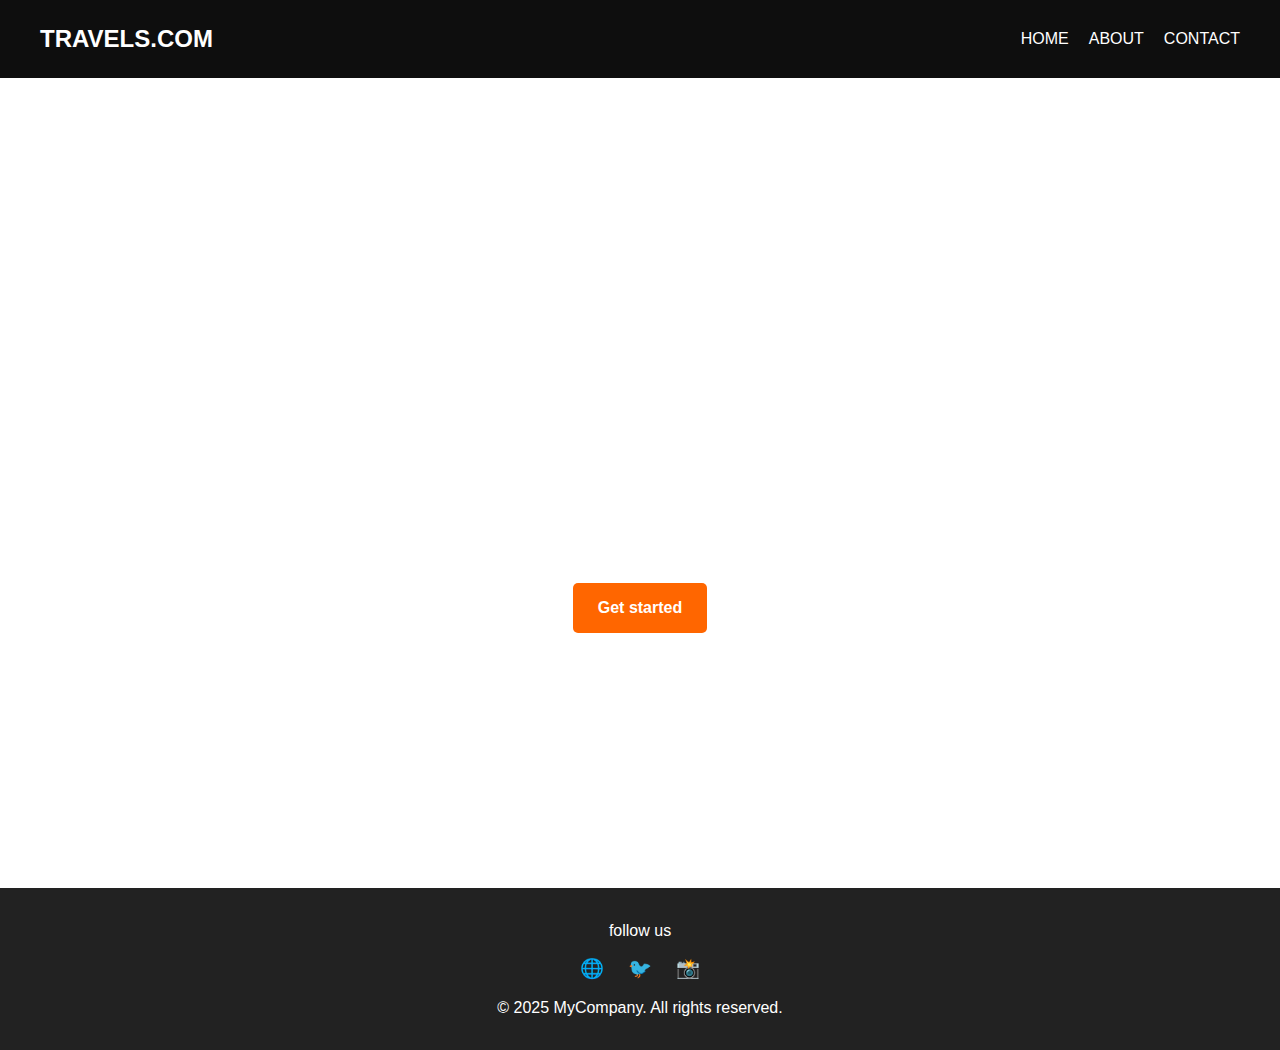
<file: index.html>
<!DOCTYPE html>
<html lang="en">
    <head>
        <meta charset="UTF-8">
        <meta name="viewport" content="width=device-width, initial-scale=1.0">
        <title>Landing Page</title>
        <link rel="stylesheet" href="styles.css">
    </head>
    <body>
        <header class="header">
            <h2>TRAVELS.COM</h2>
            <nav class="navbar" id="navbar">
                <ul class="nav-links">
                    <li><a href="#">HOME</a></li>
                    <li><a href="#">ABOUT</a></li>
                    <li><a href="#">CONTACT</a></li>
                </ul>
            </nav>
            <div class="menu-toggle" onclick="toggleMenu()">☰</div>

        </header>
        <section class="hero">
            <h1>WELCOME TO OUR WEBSITE</h1>
            <p>Travel is the act of moving from one place to another, often to explore new destinations, cultures, and experiences. Whether it's a relaxing beach getaway, an adventurous mountain trek, 
                or a cultural city tour, travel opens the door to discovery and personal growth. It allows people to escape their routines, connect with others, and create unforgettable memories.
                 At Travel.com, we believe that every journey has the power to inspire, educate, and transform—making the world feel a little smaller and a lot more connected.
            </p>
            <a href="#" class="cta-button">Get started</a>
            
        </section>
        <footer class="footer">
            <p>follow us</p>
            <div class="social-links">
                 <a href="#">🌐</a>
                 <a href="#">🐦</a>
                 <a href="#">📸</a>
            </div>
            <p>&copy; 2025 MyCompany. All rights reserved.</p>

        </footer>
          <script>
            
               function toggleMenu() {
                  document.getElementById('navbar').classList.toggle('active');
                }
           </script>
     
        
    </body>
</html>
</file>
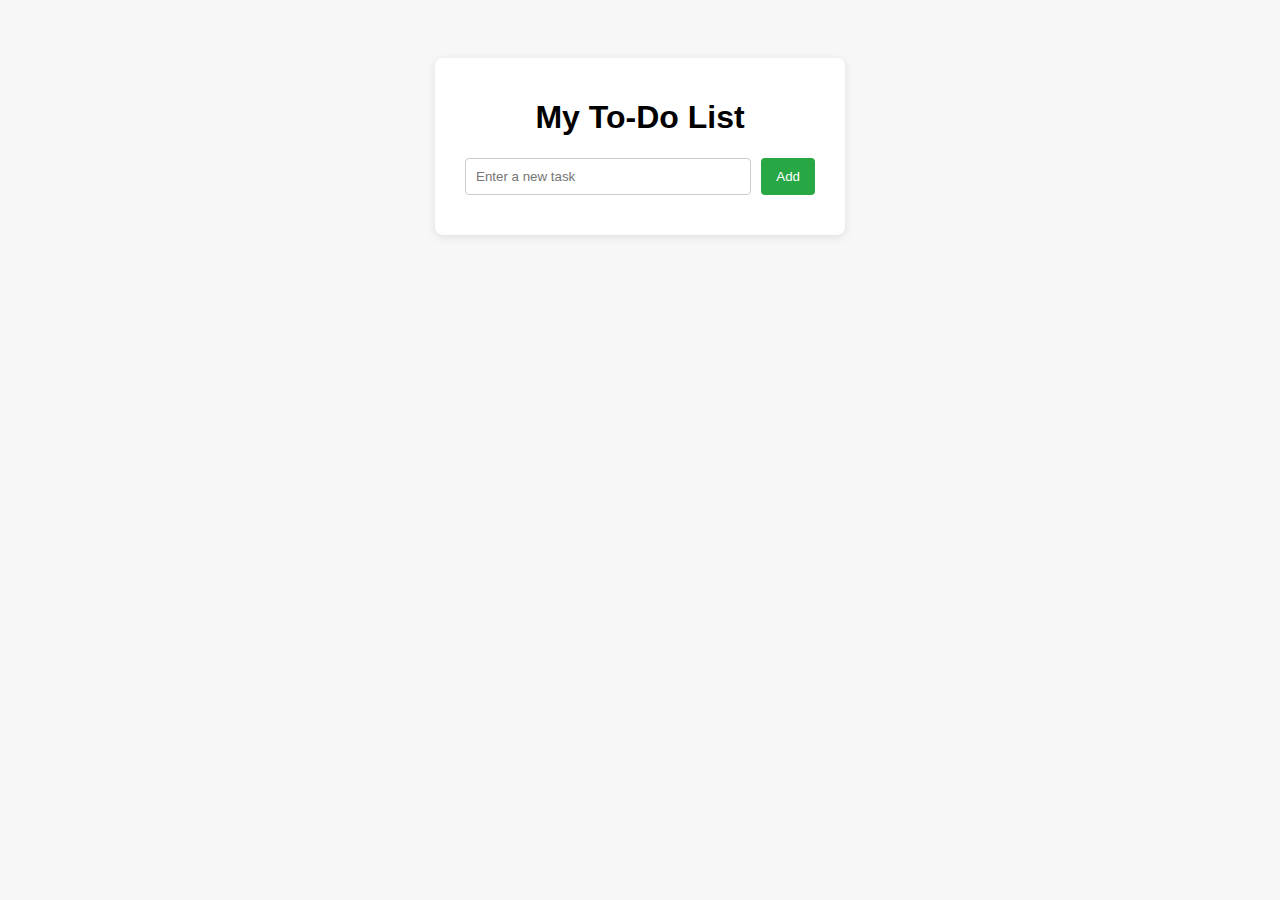
<file: task2/index.html>
<!DOCTYPE html>
<html lang="en">
<head>
  <meta charset="UTF-8">
  <meta name="viewport" content="width=device-width, initial-scale=1">
  <title>To-Do List App</title>
  <link rel="stylesheet" href="styles.css">
</head>
<body>
  <div class="container">
    <h1>My To-Do List</h1>
    <div class="input-section">
      <input type="text" id="taskInput" placeholder="Enter a new task" />
      <button id="addBtn">Add</button>
    </div>
    <ul id="taskList"></ul>
  </div>

  <script src="scripts.js"></script>
</body>
</html>
</file>
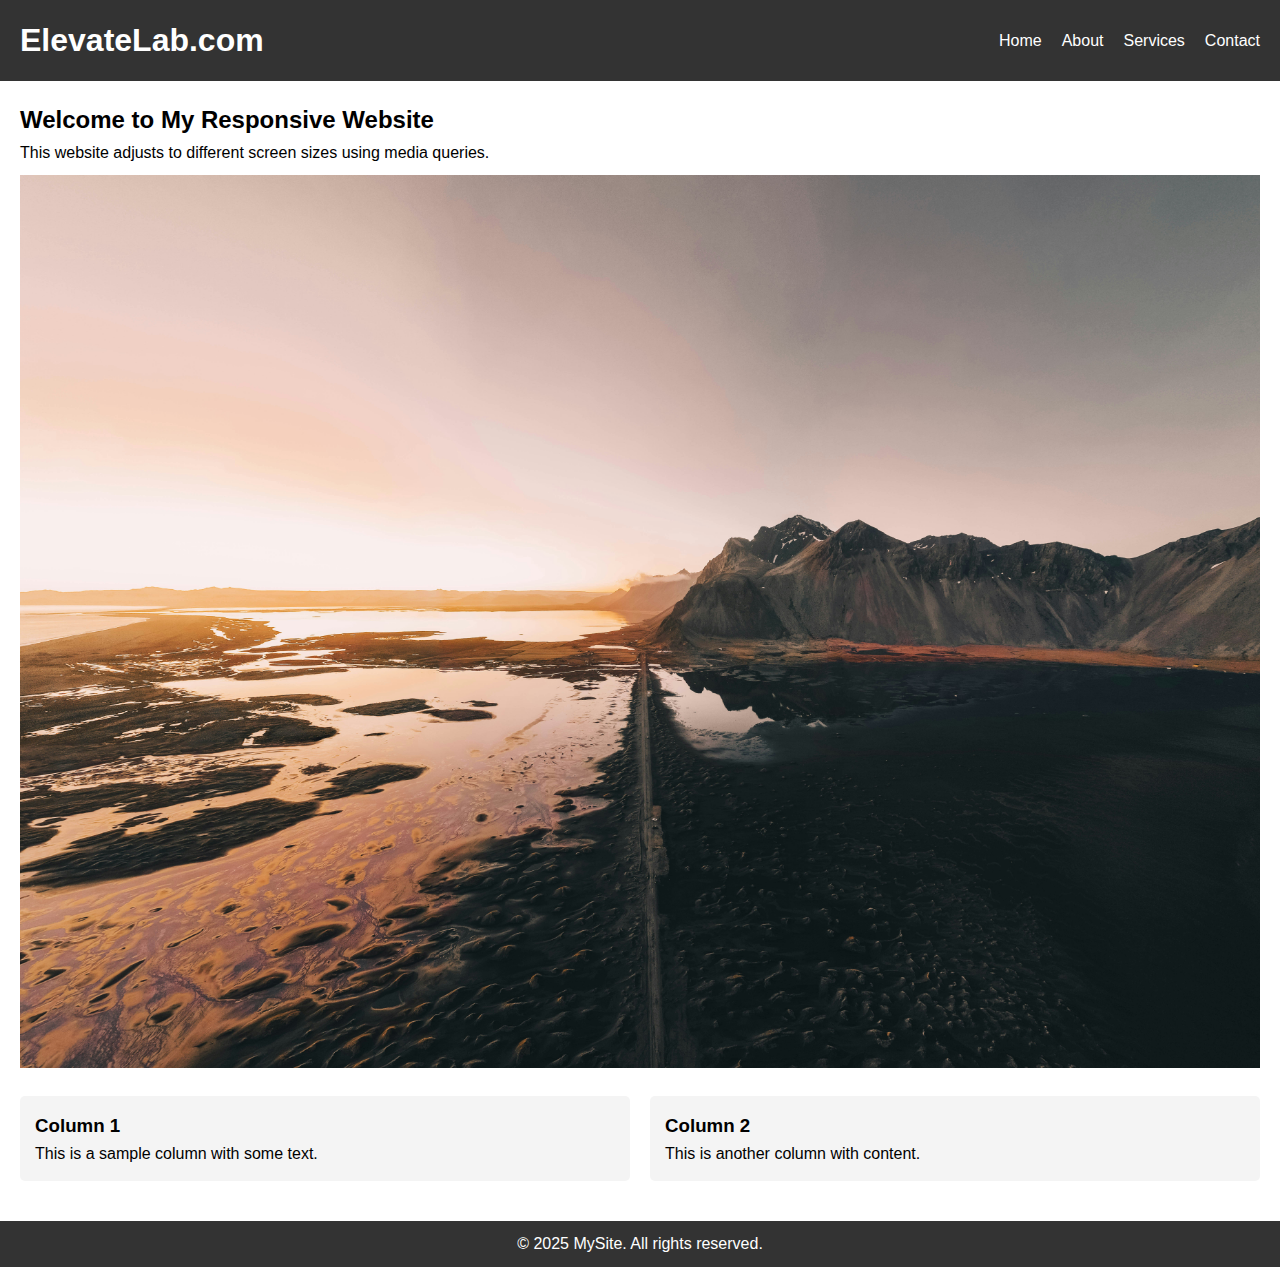
<file: task4/index.html>
<!DOCTYPE html>
<html lang="en">
<head>
  <meta charset="UTF-8" />
  <meta name="viewport" content="width=device-width, initial-scale=1.0" />
  <title>Responsive Website</title>
  <link rel="stylesheet" href="style.css" />
</head>
<body>
  <header>
    <nav class="navbar">
      <h1 class="logo">ElevateLab.com</h1>
      <ul class="nav-links">
        <li><a href="#">Home</a></li>
        <li><a href="#">About</a></li>
        <li><a href="#">Services</a></li>
        <li><a href="#">Contact</a></li>
      </ul>
    </nav>
  </header>

  <main class="container">
    <section class="hero">
      <h2>Welcome to My Responsive Website</h2>
      <p>This website adjusts to different screen sizes using media queries.</p>
      <img src="jonas-degener-VvIug1kr8yU-unsplash.jpg" alt="Sample image">
    </section>

    <section class="content">
      <div class="card">
        <h3>Column 1</h3>
        <p>This is a sample column with some text.</p>
      </div>
      <div class="card">
        <h3>Column 2</h3>
        <p>This is another column with content.</p>
      </div>
    </section>
  </main>

  <footer>
    <p>&copy; 2025 MySite. All rights reserved.</p>
  </footer>
</body>
</html>
</file>
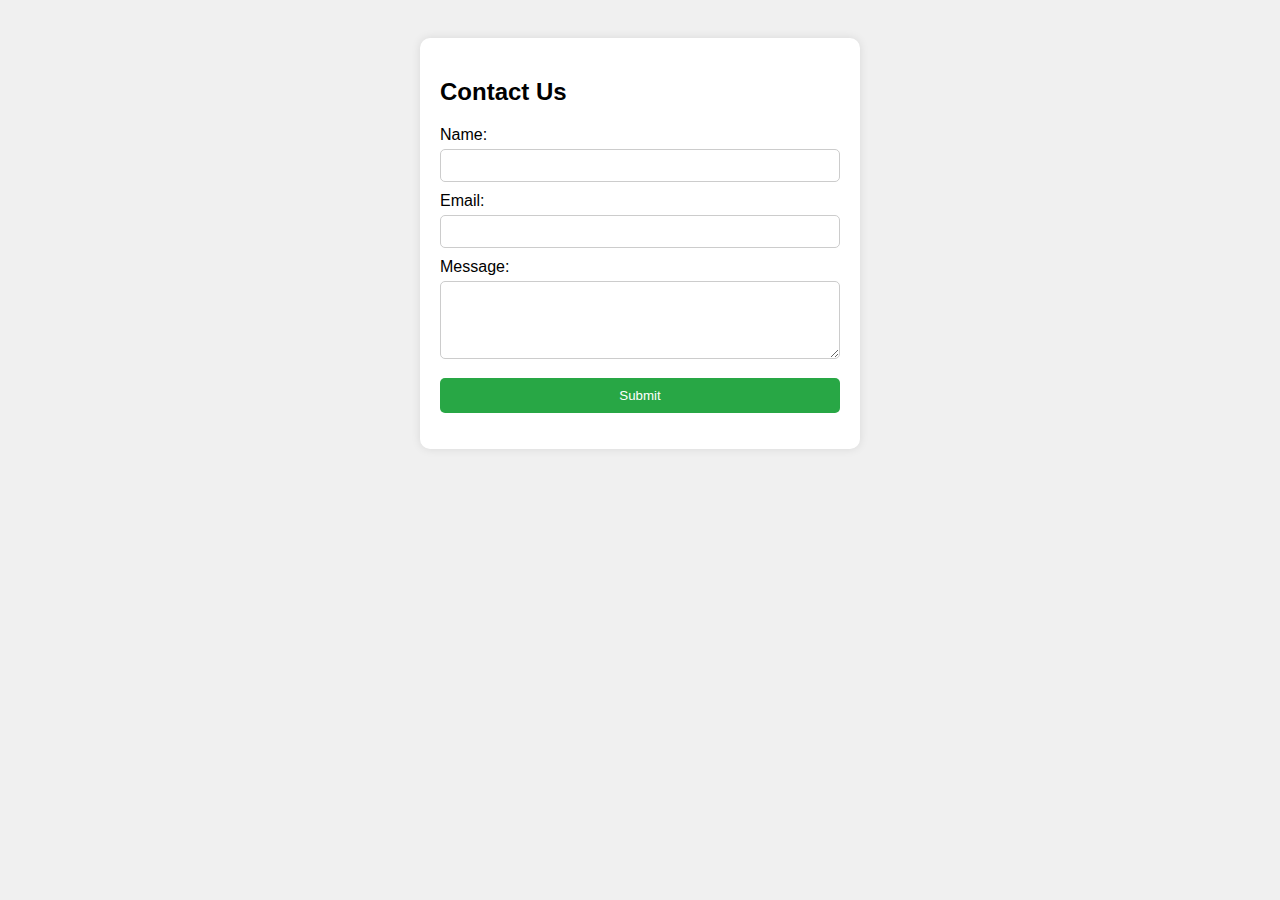
<file: task6/index.htm>
<!DOCTYPE html>
<html lang="en">
<head>
  <meta charset="UTF-8" />
  <meta name="viewport" content="width=device-width, initial-scale=1.0"/>
  <title>Contact Form</title>
  <link rel="stylesheet" href="style.css" />
</head>
<body>
  <div class="container">
    <h2>Contact Us</h2>
    <form id="contactForm">
      <label>Name:</label>
      <input type="text" id="name" />
      <small class="error" id="nameError"></small>

      <label>Email:</label>
      <input type="email" id="email" />
      <small class="error" id="emailError"></small>

      <label>Message:</label>
      <textarea id="message" rows="4"></textarea>
      <small class="error" id="messageError"></small>

      <button type="submit">Submit</button>
      <p class="success" id="successMessage"></p>
    </form>
  </div>

  <script src="script.js"></script>
</body>
</html>
</file>
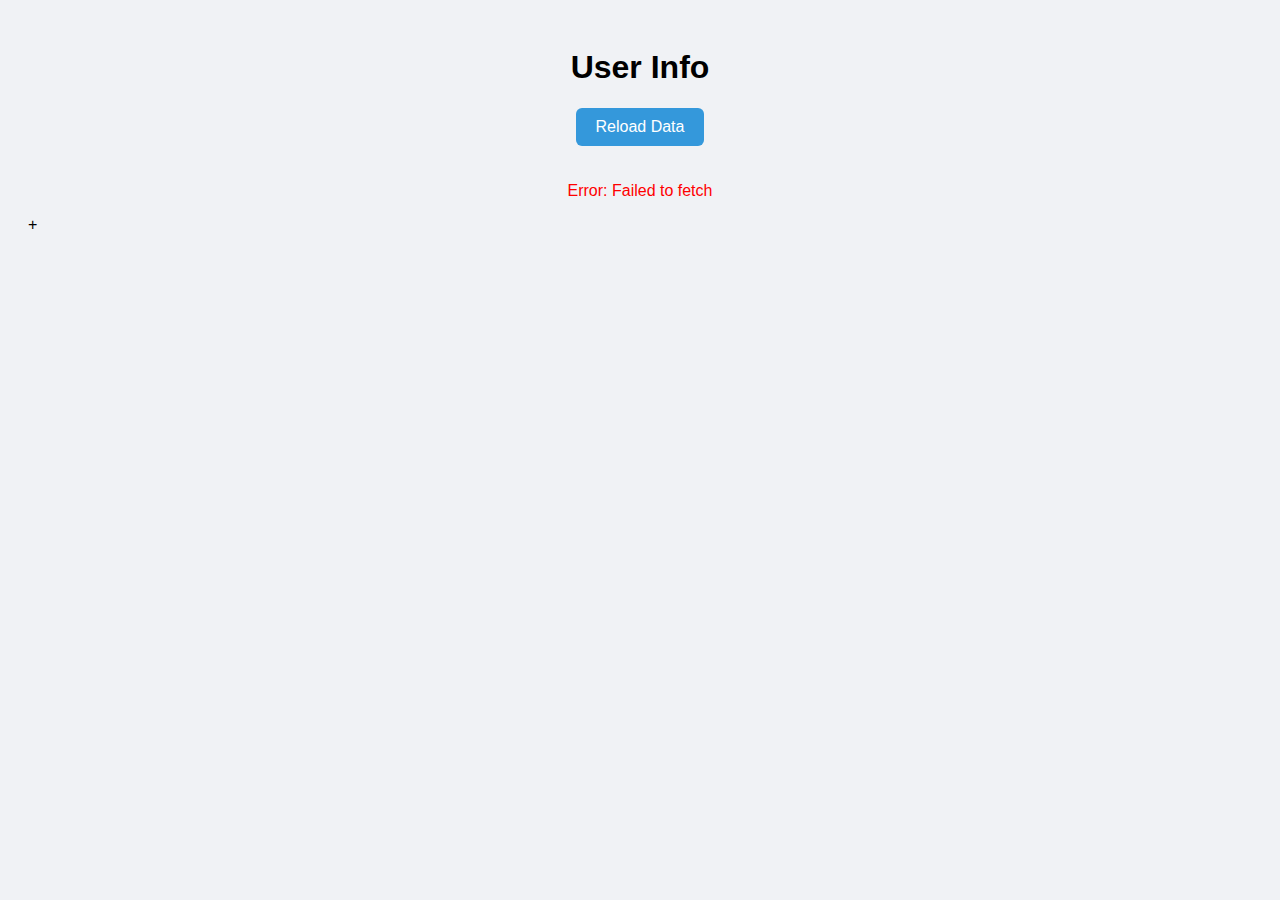
<file: task7/index.html>
<!DOCTYPE html>
<html lang="en">
<head>
  <meta charset="UTF-8" />
  <meta name="viewport" content="width=device-width, initial-scale=1.0" />
  <title>User Info Fetcher</title>
  <link rel="stylesheet" href="style.css" />
</head>
<body>
  <h1>User Info</h1>
  <button id="reloadBtn">Reload Data</button>
  <div id="userContainer"></div>

  <script src="script.js"></script>
</body>
</html>
+
</file>
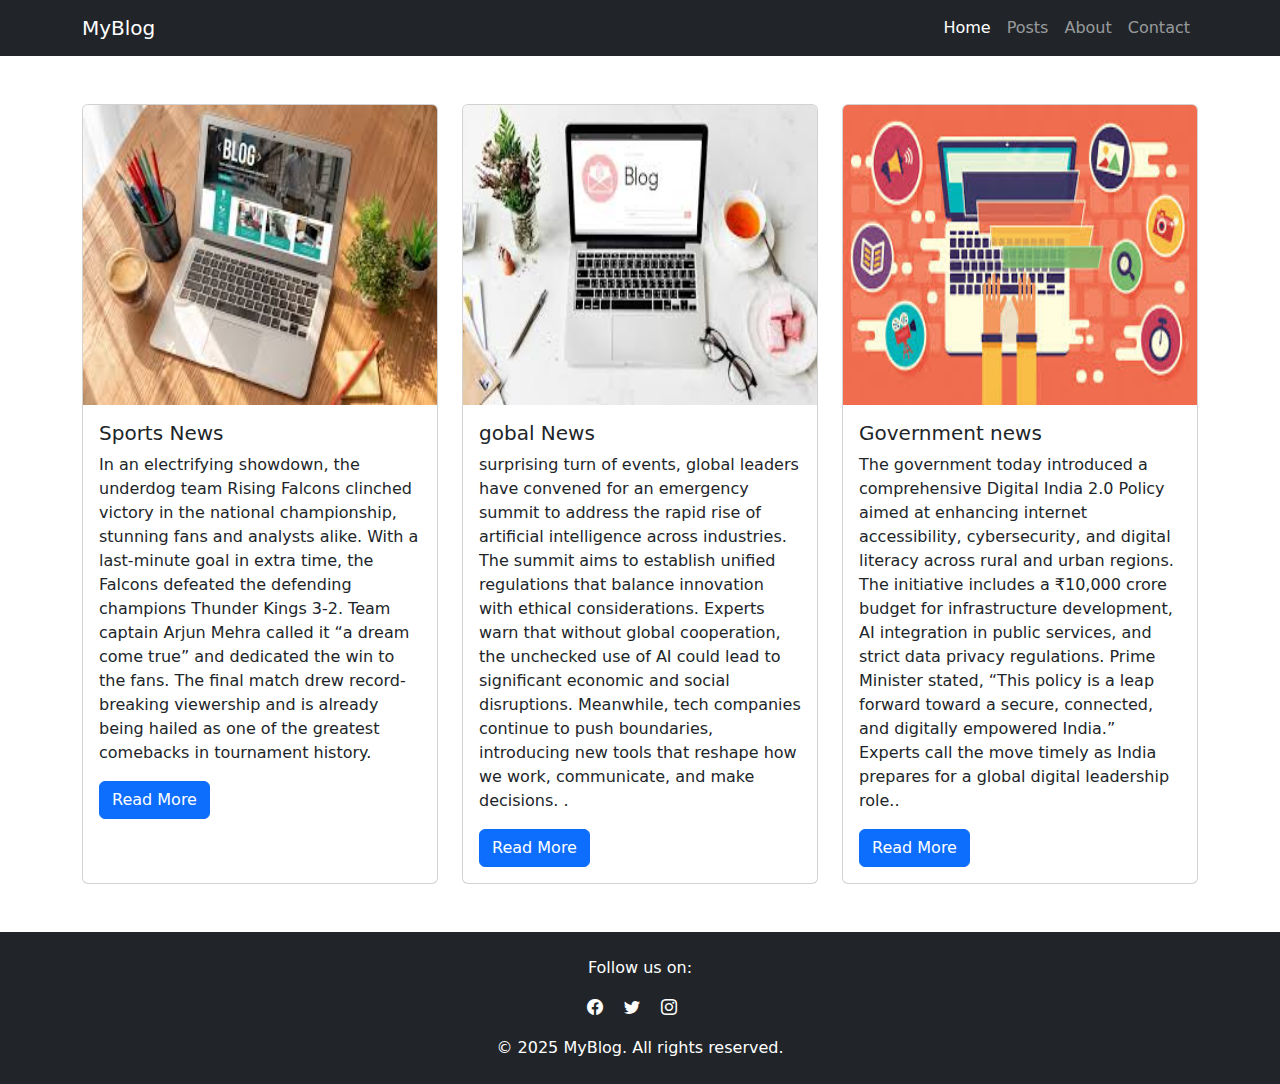
<file: task8/index.html>
<!DOCTYPE html>
<html lang="en">
<head>
  <meta charset="UTF-8" />
  <meta name="viewport" content="width=device-width, initial-scale=1.0"/>
  <title>Simple Blog</title>
  <!-- Bootstrap 5 CSS CDN -->
  <link href="https://cdn.jsdelivr.net/npm/bootstrap@5.3.3/dist/css/bootstrap.min.css" rel="stylesheet">
  <!-- Bootstrap Icons -->
  <link href="https://cdn.jsdelivr.net/npm/bootstrap-icons@1.10.5/font/bootstrap-icons.css" rel="stylesheet">
</head>
<body>
    <nav class="navbar navbar-expand-lg navbar-dark bg-dark">
        <div class="container">
            <a class="navbar-brand" href="#">MyBlog</a>
            <button class="navbar-toggler" type="button" data-bs-toggle="collapse" data-bs-target="#navbarNav">
            <span class="navbar-toggler-icon"></span>
            </button>
            <div class="collapse navbar-collapse" id="navbarNav">
            <ul class="navbar-nav ms-auto">
                <li class="nav-item"><a class="nav-link active" href="#">Home</a></li>
                <li class="nav-item"><a class="nav-link" href="#">Posts</a></li>
                <li class="nav-item"><a class="nav-link" href="#">About</a></li>
                <li class="nav-item"><a class="nav-link" href="#">Contact</a></li>
            </ul>
            </div>
        </div>
    </nav>
    <div class="container my-5">
        <div class="row g-4">
            <!-- Card 1 -->
            <div class="col-md-4">
            <div class="card h-100">
                <img src="download.jpeg" height="300"  width=" 200"class="card-img-top" alt="Blog image">
                <div class="card-body">
                <h5 class="card-title">Sports News</h5>
                <p class="card-text">In an electrifying showdown, the underdog team Rising Falcons clinched victory in the national championship, stunning fans and analysts alike. With a last-minute goal in extra time, the Falcons defeated the defending champions Thunder Kings 3-2. Team captain Arjun Mehra called it “a dream come true” and dedicated the win to the fans. The final match drew record-breaking viewership and is already being hailed as one of the greatest comebacks in tournament history.</p>
                <a href="#" class="btn btn-primary">Read More</a>
                </div>
            </div>
            </div>

            <!-- Card 2 -->
            <div class="col-md-4">
            <div class="card h-100">
                <img src="download (1).jpeg" height="300"  width="200" class="card-img-top" alt="Blog image">
                <div class="card-body">
                <h5 class="card-title">gobal News</h5>
                <p class="card-text"> surprising turn of events, global leaders have convened for an emergency summit to address the rapid rise of artificial intelligence across industries. The summit aims to establish unified regulations that balance innovation with ethical considerations. Experts warn that without global cooperation, the unchecked use of AI could lead to significant economic and social disruptions. Meanwhile, tech companies continue to push boundaries, introducing new tools that reshape how we work, communicate, and make decisions.

.</p>
                <a href="#" class="btn btn-primary">Read More</a>
                </div>
            </div>
            </div>

            <!-- Card 3 -->
            <div class="col-md-4">
            <div class="card h-100">
                <img src="download (2).jpeg"height="300"  width="200"  class="card-img-top" alt="Blog image">
                <div class="card-body">
                <h5 class="card-title">Government news</h5>
                <p class="card-text">The government today introduced a comprehensive Digital India 2.0 Policy aimed at enhancing internet accessibility, cybersecurity, and digital literacy across rural and urban regions. The initiative includes a ₹10,000 crore budget for infrastructure development, AI integration in public services, and strict data privacy regulations. Prime Minister stated, “This policy is a leap forward toward a secure, connected, and digitally empowered India.” Experts call the move timely as India prepares for a global digital leadership role..</p>
                <a href="#" class="btn btn-primary">Read More</a>
                </div>
            </div>
            </div>
        </div>
    </div>
    
   <footer class="bg-dark text-white text-center py-4">
        <div class="container">
            <p>Follow us on:</p>
            <a href="#" class="text-white me-3"><i class="bi bi-facebook"></i></a>
            <a href="#" class="text-white me-3"><i class="bi bi-twitter"></i></a>
            <a href="#" class="text-white me-3"><i class="bi bi-instagram"></i></a>
            <p class="mt-3 mb-0">&copy; 2025 MyBlog. All rights reserved.</p>
        </div>
    </footer>
    <script src="https://cdn.jsdelivr.net/npm/bootstrap@5.3.3/dist/js/bootstrap.bundle.min.js"></script>
</body>
</html>
</file>
<file: styles.css>
*{
    margin:0;
    padding:0;
    box-sizing: border-box;
}
body {
  font-family: 'Segoe UI', sans-serif;
  line-height: 1.6;
}
a{
    text-decoration: none;
    color:white;
}
.header{
    display:flex;
    justify-content: space-between;
    align-items: center;
    padding:20px 40px;
    background-color: #0e0e0e;
    color:white;
    position: relative;

}
.nav-links{
    list-style: none;
    display:flex;
    gap:20px;   
}
.menu-toggle {
  display: none;
  font-size: 24px;
  cursor: pointer;
}
.hero {
  background: url('https://images.unsplash.com/photo-1507525428034-b723cf961d3e') no-repeat center center/cover;
  color: white;
  height: 90vh;
  display: flex;
  flex-direction: column;
  align-items: center;
  justify-content: center;
  text-align: center;
  padding: 20px;
}
.hero h1 {
  font-size: 3rem;
  margin-bottom: 20px;
}
.hero p {
  font-size: 1.2rem;
  margin-bottom: 30px;
}
.cta-button {
  padding: 12px 25px;
  background-color: #ff6600;
  border-radius: 5px;
  font-weight: bold;
}
.cta-button:hover {
  background-color: #e65c00;
}
.footer {
  background-color: #222;
  color: white;
  text-align: center;
  padding: 30px 20px;
}
.footer .social-links {
  margin: 10px 0;
}
.footer .social-links a {
  margin: 0 10px;
  font-size: 1.2rem;
}
@media(max-width:750px){
    .navbar ul{
        flex-direction: column;
        background-color:#333;
        position: absolute;
        top:60px;
        right:0;
        width:100%;
        display:none;
        text-align:center;
        padding:10px 0px;
    }
    .navbar.active ul {
        display: flex;
    }
    .menu-toggle {
        display: block;
    }
    
    

}
</file>
<file: task2/styles.css>
body {
  font-family: Arial, sans-serif;
  background-color: #f7f7f7;
  display: flex;
  justify-content: center;
  padding-top: 50px;
}

.container {
  background: white;
  padding: 20px 30px;
  border-radius: 8px;
  box-shadow: 0 2px 10px rgba(0,0,0,0.1);
  width: 350px;
}

h1 {
  text-align: center;
}

.input-section {
  display: flex;
  margin-bottom: 20px;
}

#taskInput {
  flex: 1;
  padding: 10px;
  border: 1px solid #ccc;
  border-radius: 4px;
}

#addBtn {
  margin-left: 10px;
  padding: 10px 15px;
  background-color: #28a745;
  color: white;
  border: none;
  border-radius: 4px;
  cursor: pointer;
}

#addBtn:hover {
  background-color: #218838;
}

#taskList {
  list-style-type: none;
  padding: 0;
}

li {
  display: flex;
  justify-content: space-between;
  align-items: center;
  padding: 8px 12px;
  border-bottom: 1px solid #ddd;
}

li.completed {
  text-decoration: line-through;
  color: #888;
}

.removeBtn {
  background-color: #dc3545;
  border: none;
  color: white;
  padding: 5px 8px;
  border-radius: 4px;
  cursor: pointer;
}

.removeBtn:hover {
  background-color: #c82333;
}
</file>
<file: task4/style.css>
/* Base styles */
* {
  margin: 0;
  padding: 0;
  box-sizing: border-box;
}

body {
  font-family: sans-serif;
  line-height: 1.6;
}

header {
  background-color: #333;
  color: white;
  padding: 15px 20px;
}

.navbar {
  display: flex;
  justify-content: space-between;
  align-items: center;
}

.nav-links {
  list-style: none;
  display: flex;
  gap: 20px;
}

.nav-links li a {
  color: white;
  text-decoration: none;
}

.container {
  padding: 20px;
}

.hero img {
  max-width: 100%;
  height: auto;
  margin-top: 10px;
}

.content {
  display: flex;
  gap: 20px;
  margin-top: 20px;
}

.card {
  flex: 1;
  background: #f4f4f4;
  padding: 15px;
  border-radius: 5px;
}

footer {
  background: #333;
  color: white;
  text-align: center;
  padding: 10px;
  margin-top: 20px;
}

/* Responsive styles */
@media (max-width: 768px) {
  .nav-links {
    flex-direction: column;
    gap: 10px;
    margin-top: 10px;
  }

  .content {
    flex-direction: column;
  }

  .card {
    width: 100%;
  }
}
</file>
<file: task6/style.css>
body {
  font-family: Arial, sans-serif;
  background: #f0f0f0;
  padding: 30px;
}

.container {
  background: #fff;
  max-width: 400px;
  margin: auto;
  padding: 20px;
  border-radius: 10px;
  box-shadow: 0 0 10px rgba(0, 0, 0, 0.1);
}

label {
  display: block;
  margin-top: 10px;
}

input, textarea {
  width: 100%;
  padding: 8px;
  margin-top: 5px;
  box-sizing: border-box;
  border: 1px solid #ccc;
  border-radius: 5px;
}

button {
  margin-top: 15px;
  padding: 10px;
  width: 100%;
  background-color: #28a745;
  color: white;
  border: none;
  border-radius: 5px;
  cursor: pointer;
}

button:hover {
  background-color: #218838;
}

.error {
  color: red;
  font-size: 12px;
}

.success {
  color: green;
  font-weight: bold;
  margin-top: 10px;
}
</file>
<file: task7/style.css>
body {
  font-family: Arial, sans-serif;
  padding: 20px;
  background: #f0f2f5;
}

h1 {
  text-align: center;
}

#reloadBtn {
  display: block;
  margin: 20px auto;
  padding: 10px 20px;
  font-size: 16px;
  background-color: #3498db;
  color: white;
  border: none;
  border-radius: 6px;
  cursor: pointer;
}

#reloadBtn:hover {
  background-color: #2980b9;
}

#userContainer {
  display: flex;
  flex-wrap: wrap;
  gap: 20px;
  justify-content: center;
}

.user-card {
  background-color: #fff;
  border: 1px solid #ddd;
  padding: 15px;
  width: 280px;
  border-radius: 8px;
  box-shadow: 0 2px 6px rgba(0,0,0,0.1);
}
</file>
